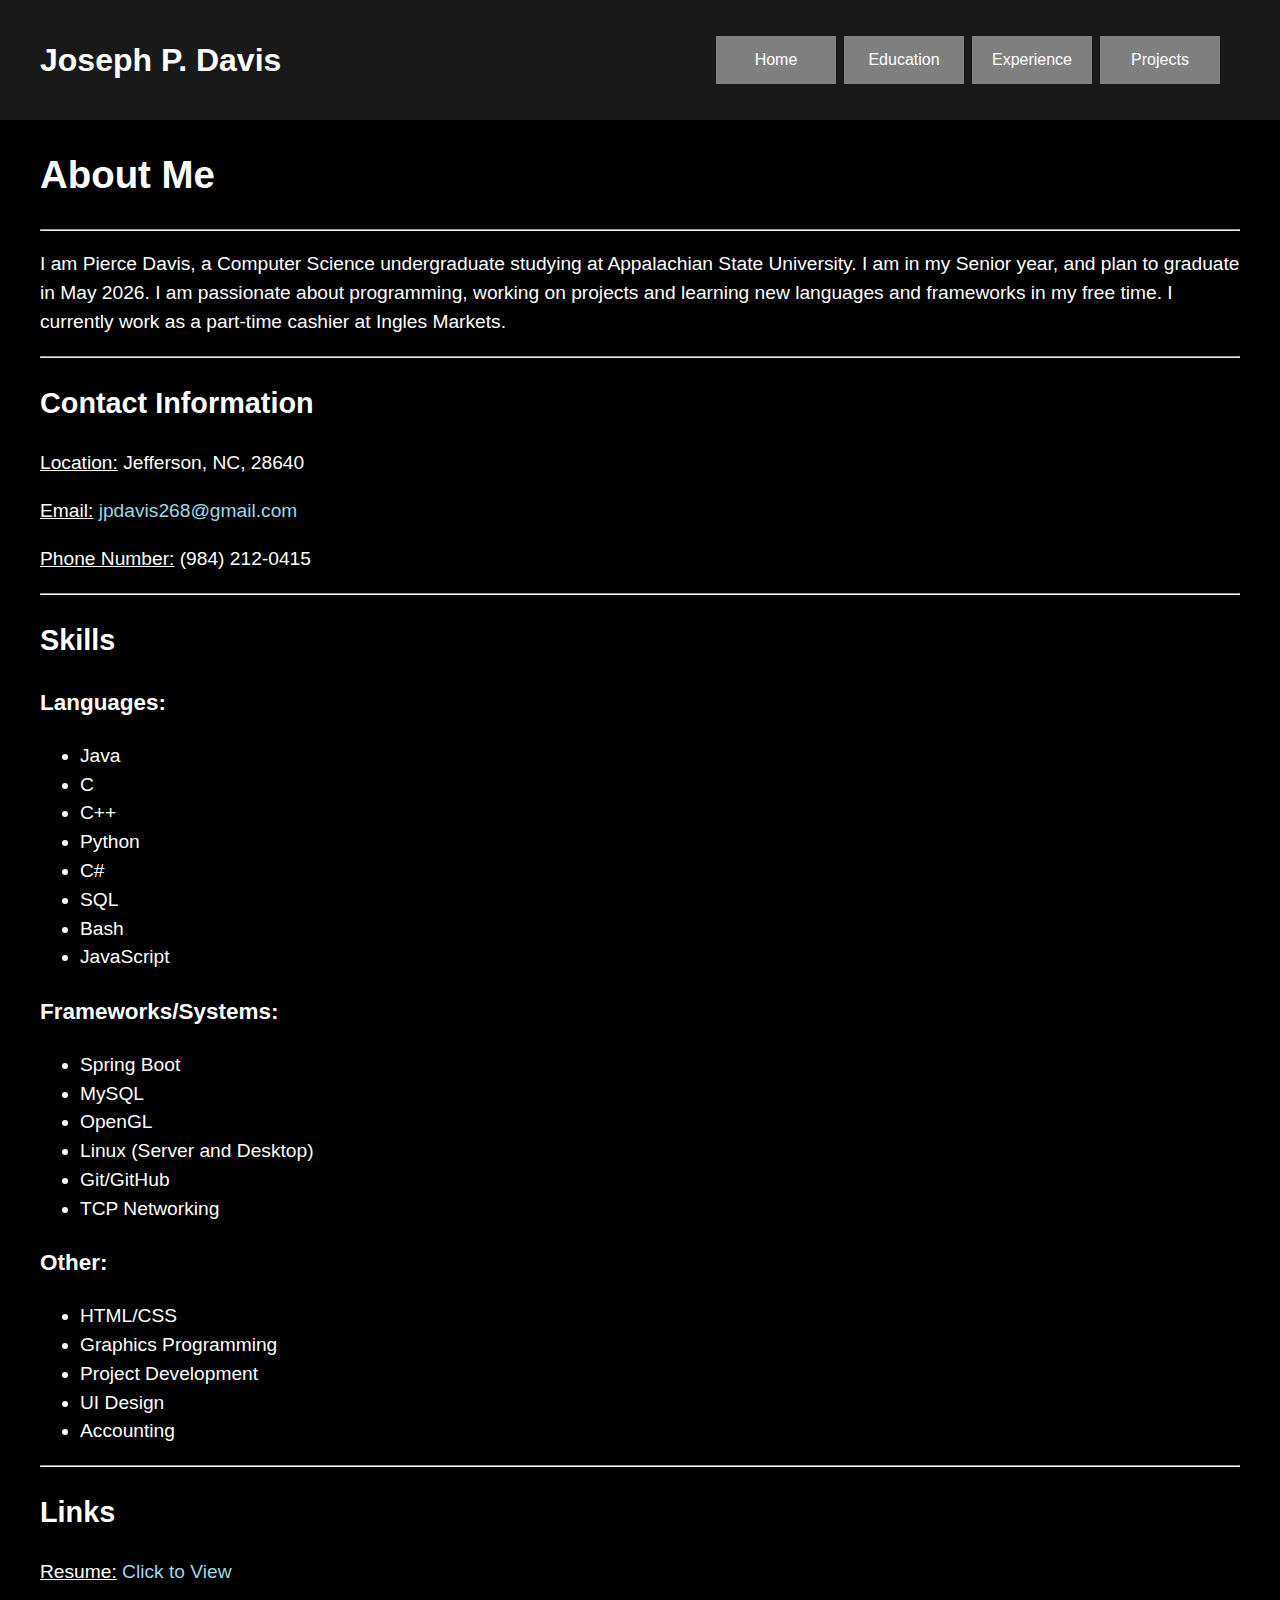
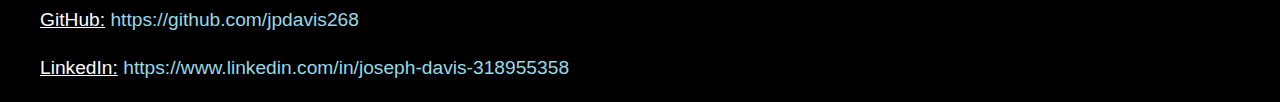
<file: index.html>
<!DOCTYPE html>
<html lang="en">
<head>
    <meta charset="UTF-8">
    <meta name="viewport" content="width=device-width, initial-scale=1.0">
    <title>Joseph P. Davis | Home</title>
    <link rel="stylesheet" href="style.css">
</head>
<body>
    <header>
        <div class="header-content">
            <h1 class="header-name">
                <a href="/">Joseph P. Davis</a>
            </h1>
            <ul class="header-navbar">
                <li><a href="">Home</a></li>
                <li><a href="education.html">Education</a></li>
                <li><a href="experience.html">Experience</a></li>
                <li><a href="projects.html">Projects</a></li>
            </ul>
        </div>
    </header>
    <main>
        <h1>About Me</h1>
        <hr>
        <p>
            I am Pierce Davis, a Computer Science undergraduate studying at Appalachian State University. I am in my Senior year,
            and plan to graduate in May 2026. I am passionate about programming, working on projects and learning new languages and frameworks
            in my free time. I currently work as a part-time cashier at Ingles Markets.
        </p>
        <hr>
        <h2>Contact Information</h2>
        <p><u>Location:</u> Jefferson, NC, 28640</a></p>
        <p><u>Email:</u> <a href="mailto:jpdavis268@gmail.com">jpdavis268@gmail.com</a></p>
        <p><u>Phone Number:</u> (984) 212-0415</p>
        <hr>
        <h2>Skills</h2>
        <h3>Languages: </h3>
        <ul>
            <li>Java</li>
            <li>C</li>
            <li>C++</li>
            <li>Python</li>
            <li>C#</li>
            <li>SQL</li>
            <li>Bash</li>
            <li>JavaScript</li>
        </ul>
        <h3>Frameworks/Systems: </h3>
        <ul>
            <li>Spring Boot</li>
            <li>MySQL</li>
            <li>OpenGL</li>
            <li>Linux (Server and Desktop)</li>
            <li>Git/GitHub</li>
            <li>TCP Networking</li>
        </ul>
        <h3>Other: </h3>
        <ul>
            <li>HTML/CSS</li>
            <li>Graphics Programming</li>
            <li>Project Development</li>
            <li>UI Design</li>
            <li>Accounting</li>
        </ul>
        <hr>
        <h2>Links</h2>
        <p><u>Resume:</u><a href="resources/Resume.pdf" target="_blank"> Click to View</a></p>
        <p><u>GitHub:</u> <a href="https://github.com/jpdavis268">https://github.com/jpdavis268</a></p>
        <p><u>LinkedIn:</u> <a href="https://www.linkedin.com/in/joseph-davis-318955358">https://www.linkedin.com/in/joseph-davis-318955358<a></a></p>
    </main>
</body>
</html>
</file>
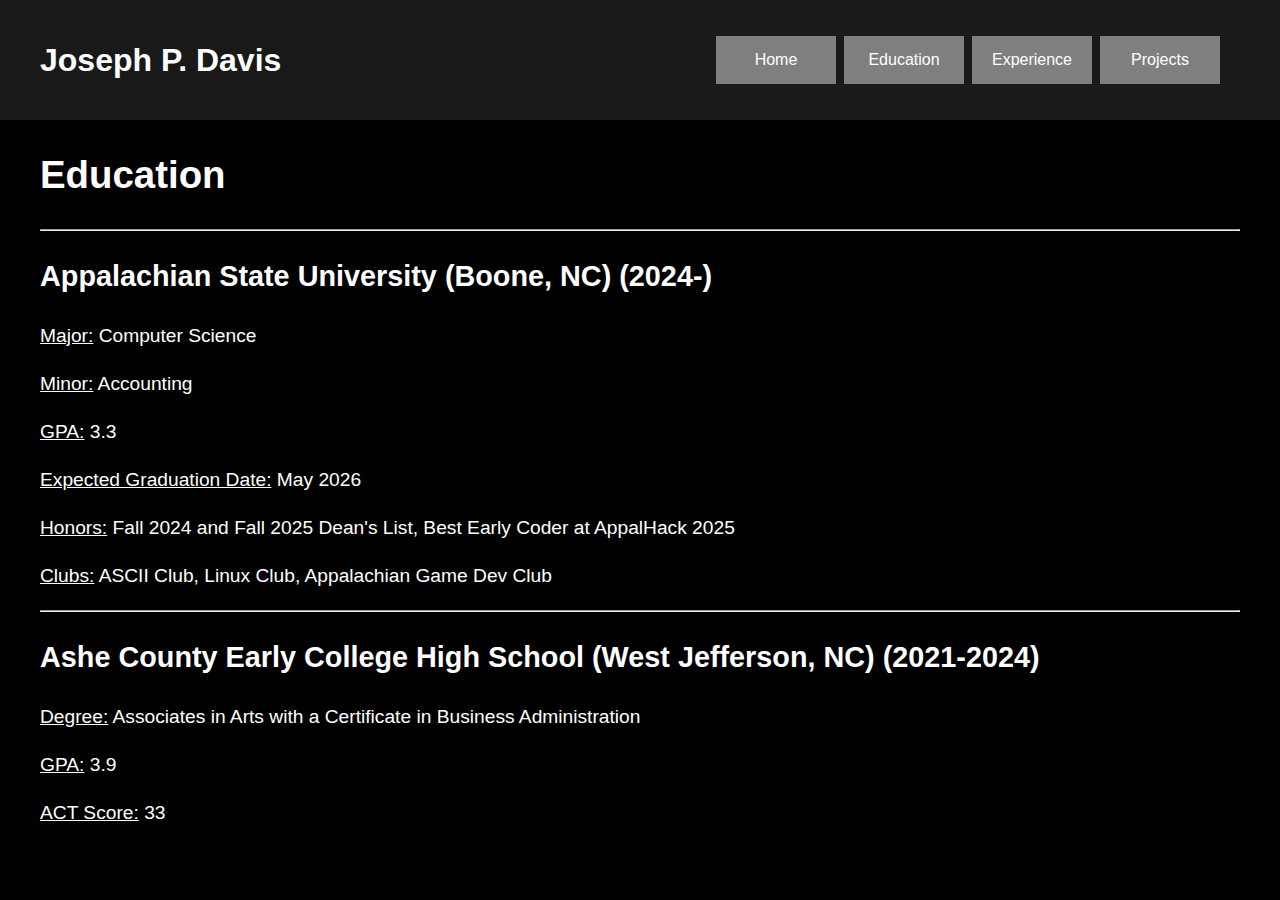
<file: education.html>
<!DOCTYPE html>
<html lang="en">
<head>
    <meta charset="UTF-8">
    <meta name="viewport" content="width=device-width, initial-scale=1.0">
    <title>Joseph P. Davis | Home</title>
    <link rel="stylesheet" href="style.css">
</head>
<body>
    <header>
        <div class="header-content">
            <h1 class="header-name">
                <a href="/">Joseph P. Davis</a>
            </h1>
            <ul class="header-navbar">
                <li><a href="/">Home</a></li>
                <li><a href="education.html">Education</a></li>
                <li><a href="experience.html">Experience</a></li>
                <li><a href="projects.html">Projects</a></li>
            </ul>
        </div>
    </header>
    <main>
        <h1>Education</h1>
        <hr>
        <div class="asu-education">
            <h2>Appalachian State University (Boone, NC) (2024-)</h2>
            <p><u>Major:</u> Computer Science</p>
            <p><u>Minor:</u> Accounting</p>
            <p><u>GPA:</u> 3.3</p>
            <p><u>Expected Graduation Date:</u> May 2026</p>
            <p><u>Honors:</u> Fall 2024 and Fall 2025 Dean's List, Best Early Coder at AppalHack 2025</p>
            <p><u>Clubs:</u> ASCII Club, Linux Club, Appalachian Game Dev Club</p>
        </div>
        <hr>
        <div class="acec-education">
            <h2>Ashe County Early College High School (West Jefferson, NC) (2021-2024)</h2>
            <p><u>Degree:</u> Associates in Arts with a Certificate in Business Administration</p>
            <p><u>GPA:</u> 3.9</p>
            <p><u>ACT Score:</u> 33</p>
        </div>
    </main>
</body>
</html>
</file>
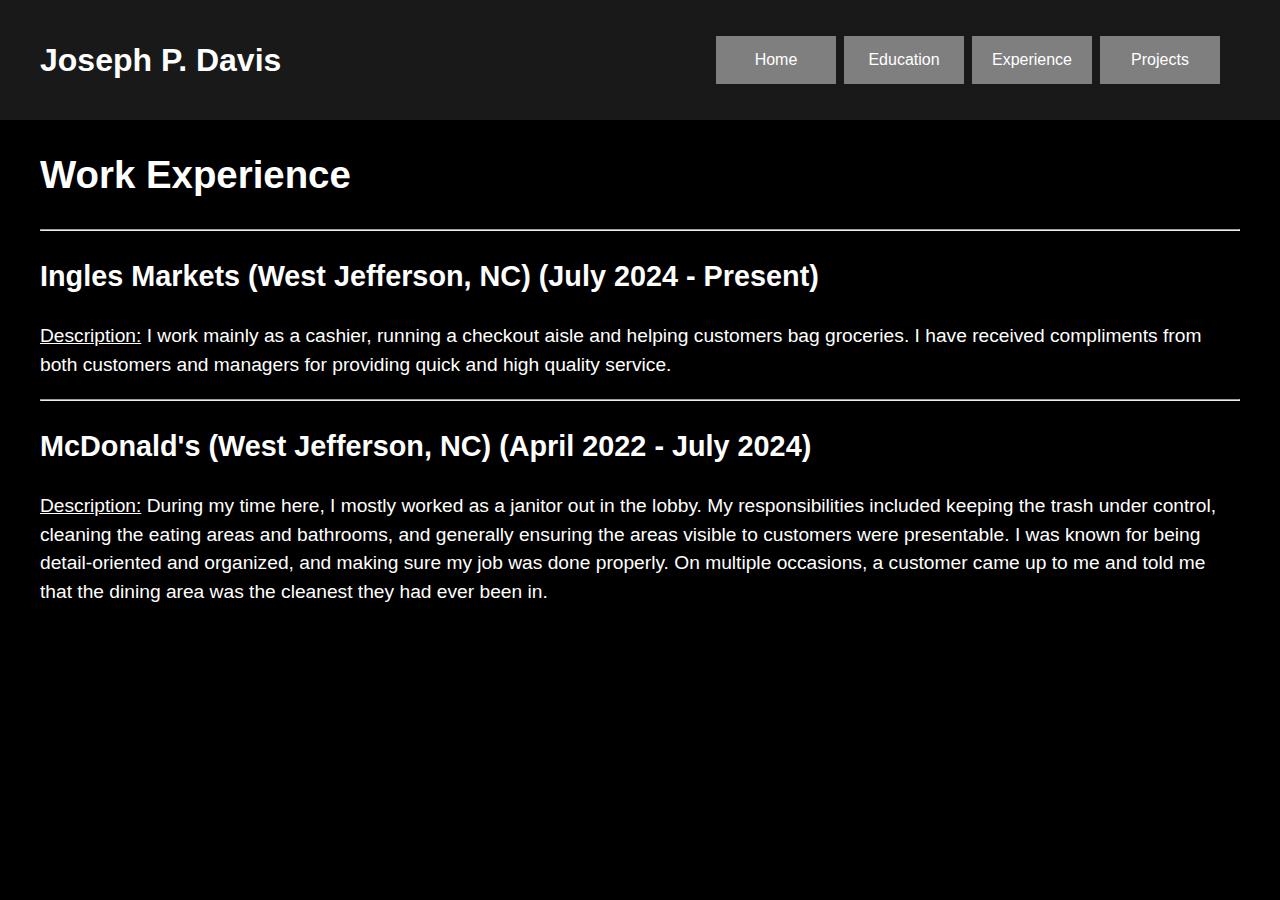
<file: experience.html>
<!DOCTYPE html>
<html lang="en">
<head>
    <meta charset="UTF-8">
    <meta name="viewport" content="width=device-width, initial-scale=1.0">
    <title>Joseph P. Davis | Home</title>
    <link rel="stylesheet" href="style.css">
</head>
<body>
    <header>
        <div class="header-content">
            <h1 class="header-name">
                <a href="/">Joseph P. Davis</a>
            </h1>
            <ul class="header-navbar">
                <li><a href="/">Home</a></li>
                <li><a href="education.html">Education</a></li>
                <li><a href="experience.html">Experience</a></li>
                <li><a href="projects.html">Projects</a></li>
            </ul>
        </div>
    </header>
    <main>
        <h1>Work Experience</h1>
        <hr>
        <div class="ingles-experience"></div>
            <h2>Ingles Markets (West Jefferson, NC) (July 2024 - Present)</h2>
            <p><u>Description:</u> 
                I work mainly as a cashier, running a checkout aisle and helping customers bag groceries. I have received compliments from both customers and
                managers for providing quick and high quality service.
            </p>
        <hr>
        <div class="mcdonalds-experience">
            <h2>McDonald's (West Jefferson, NC) (April 2022 - July 2024)</h2>
            <p><u>Description:</u> 
                During my time here, I mostly worked as a janitor out in the lobby. My responsibilities included keeping the trash under control, cleaning the eating areas and bathrooms, 
                and generally ensuring the areas visible to customers were presentable. I was known for being detail-oriented and organized, and making sure my job was done properly.
                On multiple occasions, a customer came up to me and told me that the dining area was the cleanest they had ever been in.
            </p>
        </div>
    </main>
</body>
</html>
</file>
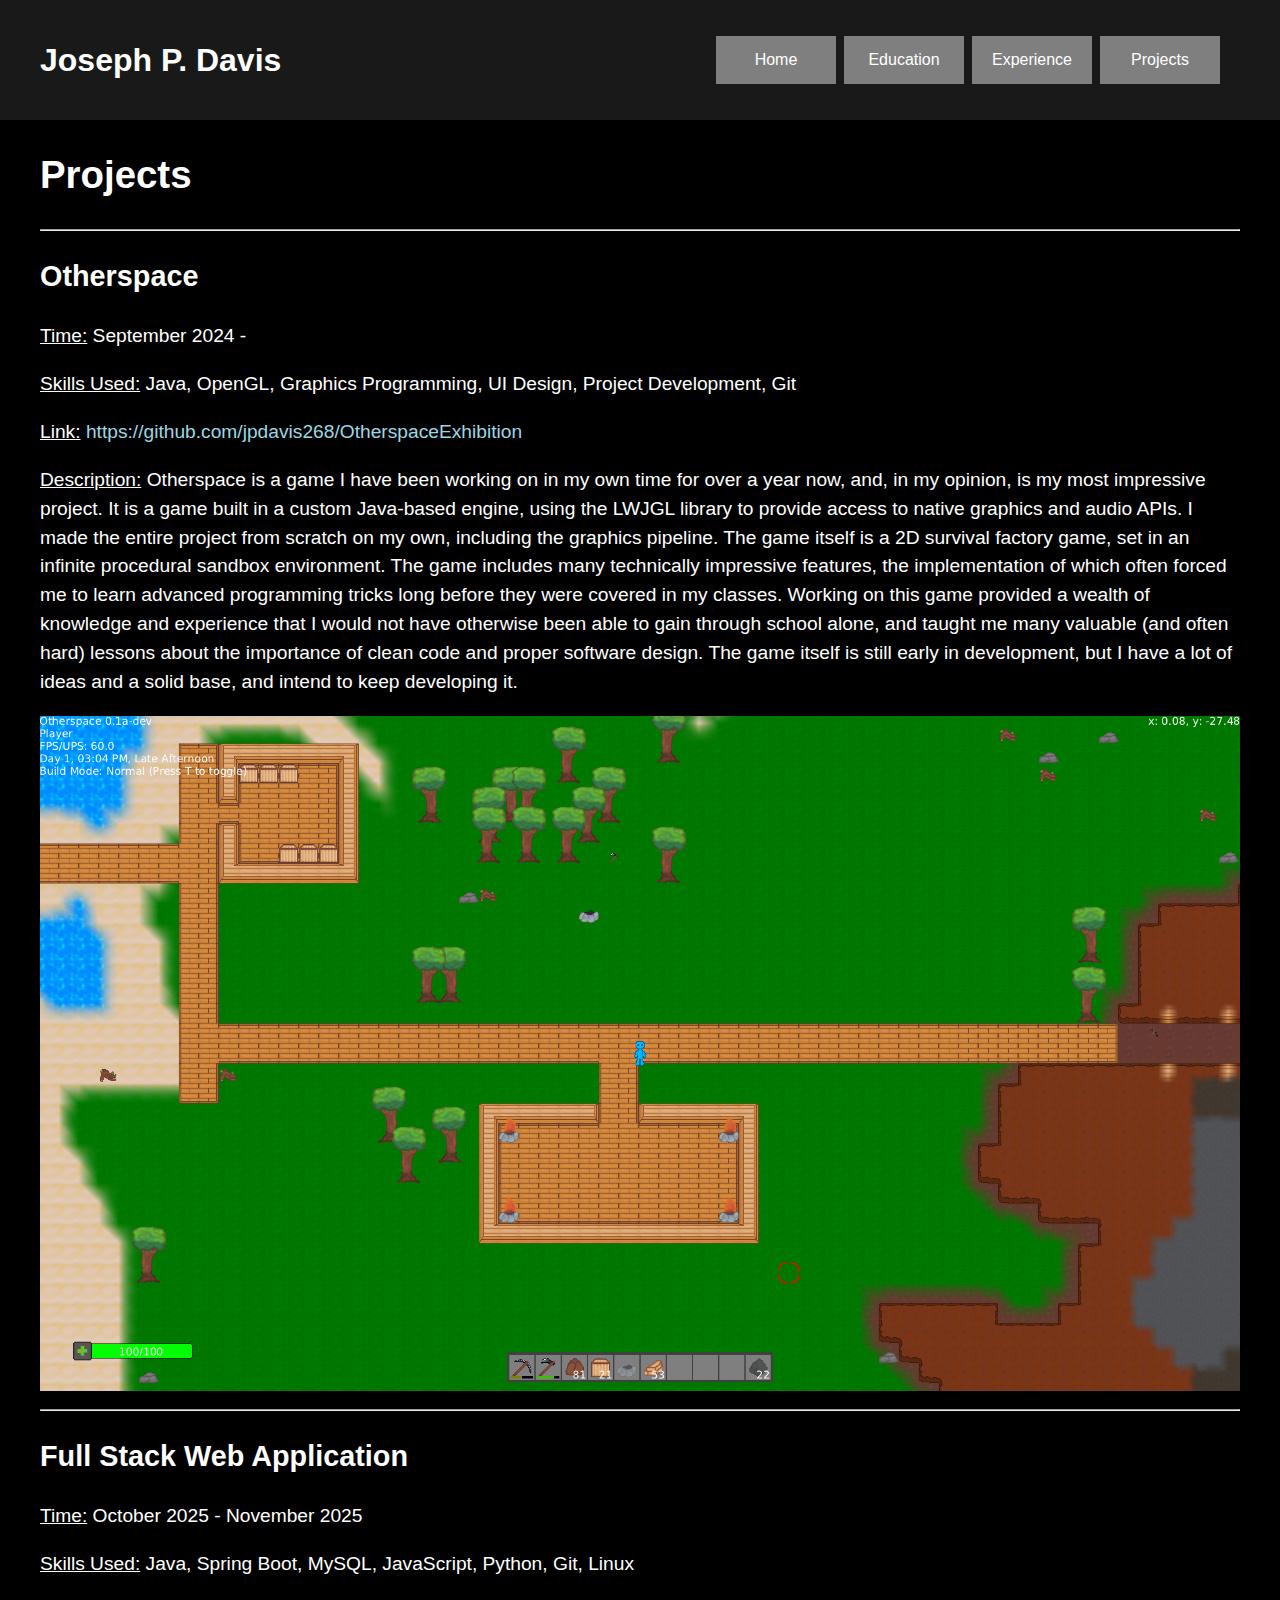
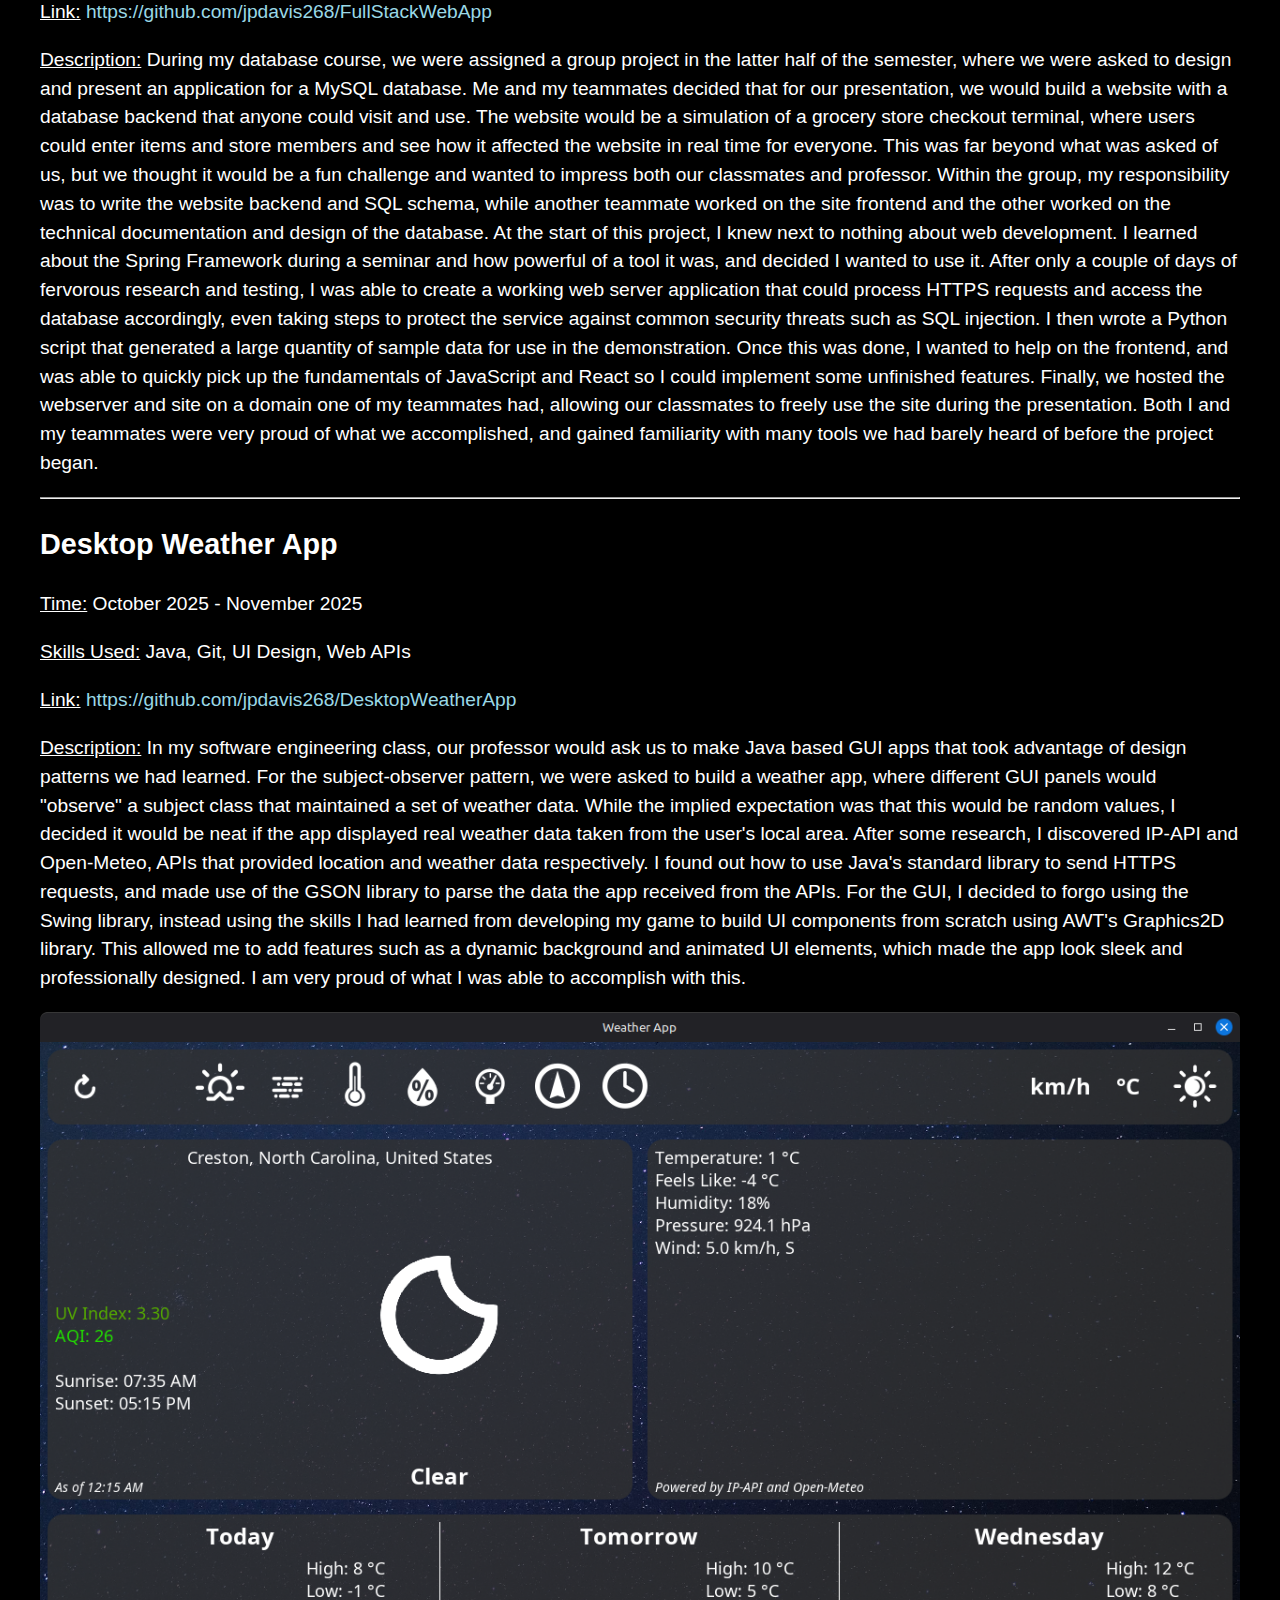
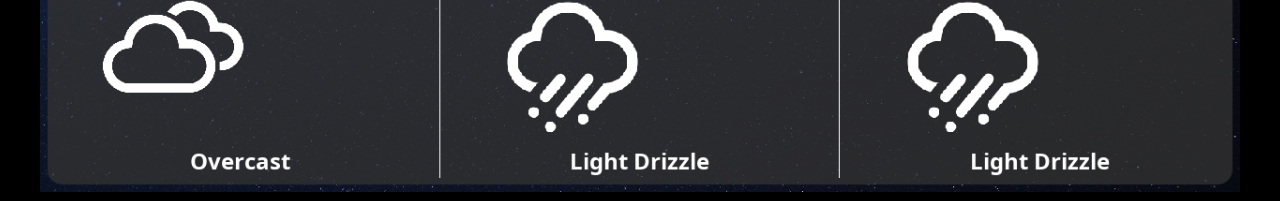
<file: projects.html>
<!DOCTYPE html>
<html lang="en">
<head>
    <meta charset="UTF-8">
    <meta name="viewport" content="width=device-width, initial-scale=1.0">
    <title>Joseph P. Davis | Home</title>
    <link rel="stylesheet" href="style.css">
</head>
<body>
    <header>
        <div class="header-content">
            <h1 class="header-name">
                <a href="/">Joseph P. Davis</a>
            </h1>
            <ul class="header-navbar">
                <li><a href="/">Home</a></li>
                <li><a href="education.html">Education</a></li>
                <li><a href="experience.html">Experience</a></li>
                <li><a href="projects.html">Projects</a></li>
            </ul>
        </div>
    </header>
    <main>
        <h1>Projects</h1>
        <hr>
        <div class="infobox">
        <h2>Otherspace</h2>
            <p><u>Time:</u> September 2024 -</p>
            <p><u>Skills Used:</u> Java, OpenGL, Graphics Programming, UI Design, Project Development, Git</p>
            <p><u>Link:</u> <a href="https://github.com/jpdavis268/OtherspaceExhibition" target="_blank">https://github.com/jpdavis268/OtherspaceExhibition</a></p>
            <p>
                <u>Description:</u> Otherspace is a game I have been working on in my own time for over a year now, and, in my opinion, is my most impressive project.
                It is a game built in a custom Java-based engine, using the LWJGL library to provide access to native graphics and audio APIs. I made the entire project from
                scratch on my own, including the graphics pipeline. The game itself is a 2D survival factory game, set in an infinite procedural sandbox environment. 
                The game includes many technically impressive features, the implementation of which often forced me to learn
                advanced programming tricks long before they were covered in my classes. Working on this game provided a wealth of knowledge and experience that I would not have
                otherwise been able to gain through school alone, and taught me many valuable (and often hard) lessons about the importance of clean code and proper software design.
                The game itself is still early in development, but I have a lot of ideas and a solid base, and intend to keep developing it.
            </p>
            <img src="resources/otherspace.png" alt="Screenshot of an environment within the game, demonstrating various features.">
        </div>
        <hr>
        <div class="infobox">
            <h2>Full Stack Web Application</h2>
            <p><u>Time:</u> October 2025 - November 2025</p>
            <p><u>Skills Used:</u> Java, Spring Boot, MySQL, JavaScript, Python, Git, Linux</p>
            <p><u>Link:</u> <a href="https://github.com/jpdavis268/FullStackWebApp" target="_blank">https://github.com/jpdavis268/FullStackWebApp</a></p>
            <p>
                <u>Description:</u> During my database course, we were assigned a group project in the latter half of the semester, 
                where we were asked to design and present an application for a MySQL database. Me and my teammates decided that for our presentation,
                we would build a website with a database backend that anyone could visit and use. The website would be a simulation of a grocery store
                checkout terminal, where users could enter items and store members and see how it affected the website in real time for everyone.
                This was far beyond what was asked of us, but we thought it would be a fun challenge and wanted to impress both our classmates and professor.
                Within the group, my responsibility was to write the website backend and SQL schema, while another teammate worked on the site frontend and the other
                worked on the technical documentation and design of the database. At the start of this project, I knew next to nothing about web development. I learned about
                the Spring Framework during a seminar and how powerful of a tool it was, and decided I wanted to use it. After only a couple of days of fervorous research and testing,
                I was able to create a working web server application that could process HTTPS requests and access the database accordingly, 
                even taking steps to protect the service against common security threats such as SQL injection. I then wrote a Python script that generated a large quantity of sample data for use in the demonstration.
                Once this was done, I wanted to help on the frontend,
                and was able to quickly pick up the fundamentals of JavaScript and React so I could implement some unfinished features.
                Finally, we hosted the webserver and site on a domain one of my teammates had, allowing our classmates to freely use the site during the presentation.
                Both I and my teammates were very proud of what we accomplished, and gained familiarity with many tools we had barely heard of before the project began.
            </p>
        </div>
        <hr>
        <div class="infobox">
            <h2>Desktop Weather App</h2>
            <p><u>Time:</u> October 2025 - November 2025</p>
            <p><u>Skills Used:</u> Java, Git, UI Design, Web APIs</p>
            <p><u>Link:</u> <a href="https://github.com/jpdavis268/DesktopWeatherApp" target="_blank">https://github.com/jpdavis268/DesktopWeatherApp</a></p>
            <p>
                <u>Description:</u> In my software engineering class, our professor would ask us to make Java based GUI apps that took advantage of design patterns we had learned.
                For the subject-observer pattern, we were asked to build a weather app, where different GUI panels would "observe" a subject class that maintained a set of weather data.
                While the implied expectation was that this would be random values, I decided it would be neat if the app displayed real weather data taken from the user's local area.
                After some research, I discovered IP-API and Open-Meteo, APIs that provided location and weather data respectively. I found out how to use Java's standard library to send
                HTTPS requests, and made use of the GSON library to parse the data the app received from the APIs. For the GUI, I decided to forgo using the Swing library,
                instead using the skills I had learned from developing my game to build UI components from scratch using AWT's Graphics2D library. This allowed me to add features
                such as a dynamic background and animated UI elements, which made the app look sleek and professionally designed. I am very proud of what I was able to accomplish with this.
            </p>
            <img src="resources/desktopWeatherApp.png" alt="Screenshot of the weather app, showcasing the design of the UI and the app's functionality.">
        </div>
    </main>
</body>
</html>
</file>
<file: style.css>
body {
    background-color: black;
    margin: 0px;
    font-family:'Gill Sans', 'Gill Sans MT', Calibri, 'Trebuchet MS', sans-serif
}

header {
    background-color: rgb(25, 25, 25);
}

.header-content {
    width: 1200px;
    max-width: 100%;
    margin-left: auto;
    margin-right: auto;
    padding: 16px;
    display: flex;
    flex-shrink: 0;
    justify-content: space-between;
    flex-wrap: wrap;
}

.header-name {
    margin-top: auto;
    margin-bottom: auto;
}

.header-name a {
    text-decoration: none;
    color: white;
}

.header-navbar {
    list-style-type: none;
    margin: 0px;
    padding: 16px;
}

.header-navbar li {
    float: left;
    margin: 4px;
    width: 120px;
}

.header-navbar a {
    background-color: rgb(127, 127, 127);
    color: white;
    text-decoration: none;
    padding: 15px;
    display: block;
    text-align: center;
}

.header-navbar a:hover {
    background-color: rgb(191, 191, 191);
}

main {
    margin-left: auto;
    margin-right: auto;
    margin-top: 20px;
    width: 1200px;
    color: white;
    font-size: 1.2em;
    line-height: 1.5;
}

main a {
    color: #9ad8e6;
    text-decoration: none;
}

main a:hover {
    text-decoration: underline;
}

.infobox img {
    max-width: 1200px;
}
</file>
